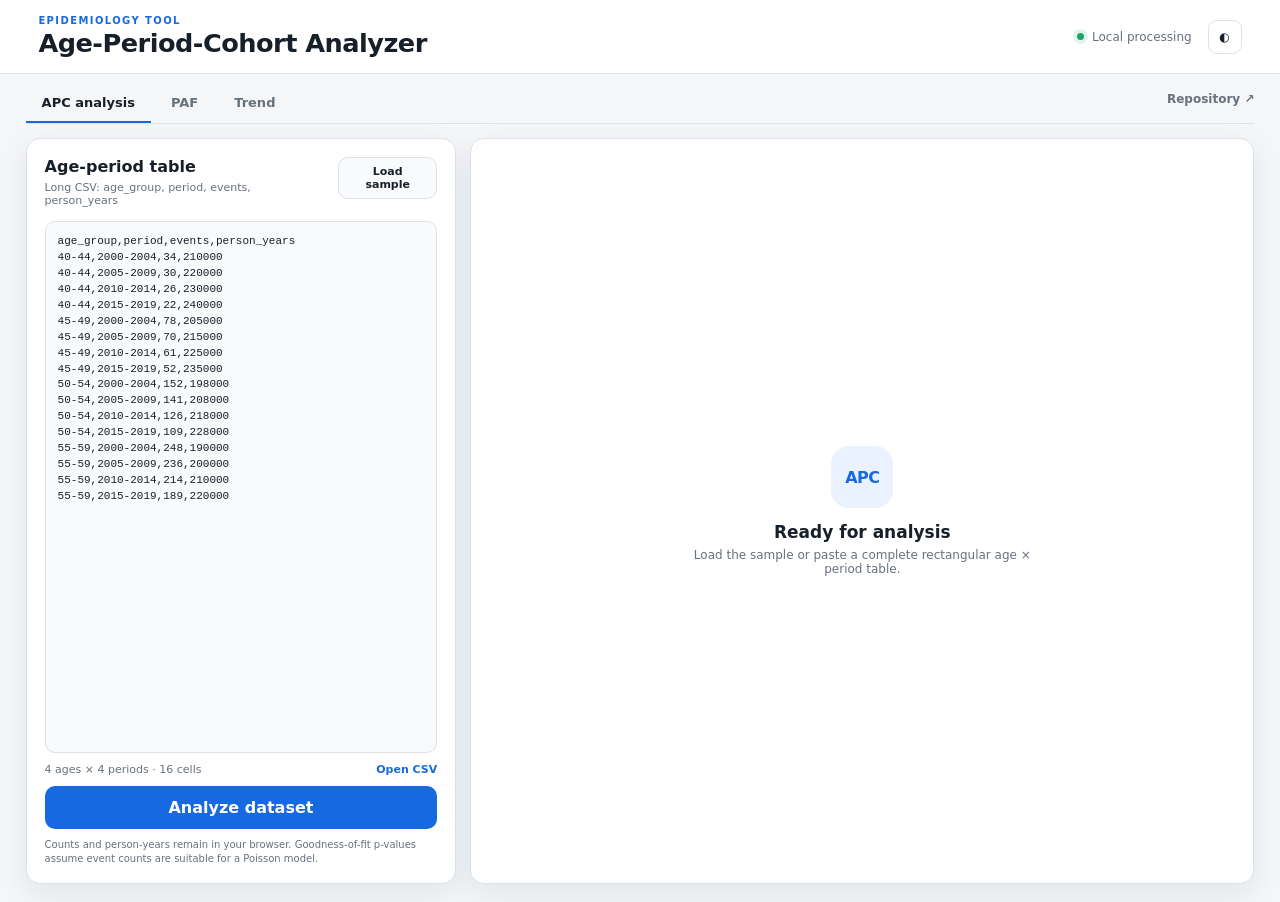
<file: docs/index.html>
<!doctype html>
<html lang="en" data-theme="light">
<head>
  <meta charset="utf-8">
  <meta name="viewport" content="width=device-width, initial-scale=1">
  <meta name="color-scheme" content="light dark">
  <meta name="description" content="Age-period-cohort trend analysis from event and person-year tables.">
  <title>Age-Period-Cohort Analyzer</title>
  <link rel="stylesheet" href="styles.css">
</head>
<body>
  <header class="topbar">
    <div>
      <div class="eyebrow">EPIDEMIOLOGY TOOL</div>
      <h1>Age-Period-Cohort Analyzer</h1>
    </div>
    <div class="top-actions">
      <span class="status-dot" aria-hidden="true"></span><span class="status-text">Local processing</span>
      <button id="themeToggle" class="icon-button" type="button" aria-label="Toggle dark mode" title="Toggle theme">◐</button>
    </div>
  </header>

  <main class="app-shell">
    <nav class="tabs" aria-label="Tool sections">
      <button class="tab active" data-tab="analysis" type="button">APC analysis</button>
      <button class="tab" data-tab="paf" type="button">PAF</button>
      <button class="tab" data-tab="trend" type="button">Trend</button>
      <a class="repo-link" href="https://github.com/abusuraihsakhri/age-period-cohort-analyzer" target="_blank" rel="noopener noreferrer">Repository ↗</a>
    </nav>

    <section id="analysis" class="view active" aria-labelledby="analysis-tab">
      <div class="analysis-grid">
        <section class="panel input-panel">
          <div class="panel-head">
            <div>
              <h2>Age-period table</h2>
              <p>Long CSV: age_group, period, events, person_years</p>
            </div>
            <button id="loadSample" class="secondary small" type="button">Load sample</button>
          </div>
          <textarea id="csvInput" spellcheck="false" aria-label="Age-period CSV input"></textarea>
          <div class="input-meta">
            <span id="dataShape">No dataset loaded</span>
            <label class="file-button">Open CSV<input id="fileInput" type="file" accept=".csv,text/csv"></label>
          </div>
          <button id="analyzeButton" class="primary" type="button">Analyze dataset</button>
          <p class="fine-print">Counts and person-years remain in your browser. Goodness-of-fit p-values assume event counts are suitable for a Poisson model.</p>
        </section>

        <section class="panel results-panel" aria-live="polite">
          <div id="emptyState" class="empty-state">
            <div class="empty-mark">APC</div>
            <h2>Ready for analysis</h2>
            <p>Load the sample or paste a complete rectangular age × period table.</p>
          </div>
          <div id="results" class="results hidden">
            <div class="metric-grid">
              <article class="metric-card"><span>Adjusted period trend</span><strong id="netDrift">—</strong><small id="netDriftCi">—</small></article>
              <article class="metric-card"><span>Lowest AIC</span><strong id="lowestAic">—</strong><small>Model comparison only</small></article>
              <article class="metric-card"><span>Table</span><strong id="tableSize">—</strong><small id="cohortCount">—</small></article>
            </div>
            <div class="result-block">
              <div class="block-head"><h3>Poisson model comparison</h3><span class="hint">Lower AIC/BIC indicates better relative fit</span></div>
              <div class="table-wrap"><table><thead><tr><th>Model</th><th>Deviance</th><th>df</th><th>AIC</th><th>BIC</th><th>GOF p</th></tr></thead><tbody id="modelRows"></tbody></table></div>
            </div>
            <div class="result-block compact-block"><div class="block-head"><h3>Age-specific period trends</h3><span class="hint">Poisson log-linear %/year</span></div><div id="localDrifts" class="chip-grid"></div></div>
          </div>
          <div id="errorBox" class="error-box hidden" role="alert"></div>
        </section>
      </div>
    </section>

    <section id="paf" class="view">
      <div class="utility-card">
        <div class="utility-copy"><div class="eyebrow">LEVIN FORMULA</div><h2>Population Attributable Fraction</h2><p>Enter exposure prevalence and a relative risk ≥ 1. Results are descriptive and depend on the causal assumptions behind the PAF.</p></div>
        <div class="utility-form">
          <label>Exposure prevalence <input id="pafPrev" type="number" min="0" max="1" step="0.01" value="0.20"></label>
          <label>Relative risk <input id="pafRr" type="number" min="1" step="0.1" value="5.0"></label>
          <button id="pafButton" class="primary" type="button">Calculate PAF</button>
          <div class="big-result"><span>PAF</span><strong id="pafResult">44.44%</strong></div>
        </div>
      </div>
    </section>

    <section id="trend" class="view">
      <div class="utility-card trend-card">
        <div class="utility-copy"><div class="eyebrow">TIME TREND</div><h2>Segmented trend & forecast</h2><p>Enter comma-separated years and positive rates. Up to two joinpoints are evaluated and selected by BIC.</p></div>
        <div class="utility-form wide-form">
          <label>Years <input id="trendYears" type="text" value="2000,2002,2004,2006,2008,2010,2012,2014"></label>
          <label>Rates <input id="trendRates" type="text" value="80,76,71,65,58,50,43,35"></label>
          <div class="inline-fields">
            <label>Max joinpoints <select id="maxJoinpoints"><option>0</option><option>1</option><option selected>2</option></select></label>
            <label>Forecast years <input id="forecastHorizon" type="number" min="1" max="20" value="5"></label>
          </div>
          <button id="trendButton" class="primary" type="button">Run trend analysis</button>
        </div>
        <div id="trendResult" class="trend-result"><div><span>AAPC</span><strong>—</strong></div><div><span>Joinpoints</span><strong>—</strong></div><div><span>Forecast</span><strong>—</strong></div></div>
      </div>
    </section>
  </main>
  <script src="app.js"></script>
</body>
</html>
</file>
<file: docs/styles.css>
:root {
  --bg: #f4f6f8;
  --panel: #ffffff;
  --panel-soft: #f8fafb;
  --text: #17202a;
  --muted: #66717d;
  --border: #dce2e8;
  --accent: #1769e0;
  --accent-hover: #0f58c3;
  --accent-soft: #eaf2ff;
  --danger: #b42318;
  --danger-soft: #fff1f0;
  --shadow: 0 10px 30px rgba(25, 40, 60, 0.08);
  --radius: 14px;
}
html[data-theme="dark"] {
  --bg: #0f141a;
  --panel: #161d25;
  --panel-soft: #1b242e;
  --text: #edf2f7;
  --muted: #9aa8b6;
  --border: #2c3743;
  --accent: #6ea8ff;
  --accent-hover: #91bdff;
  --accent-soft: #172b47;
  --danger: #ff8a80;
  --danger-soft: #321d1d;
  --shadow: 0 10px 30px rgba(0, 0, 0, 0.25);
}
* { box-sizing: border-box; }
html, body { margin: 0; min-height: 100%; background: var(--bg); color: var(--text); font-family: Inter, ui-sans-serif, system-ui, -apple-system, BlinkMacSystemFont, "Segoe UI", sans-serif; }
body { overflow-x: hidden; }
button, input, textarea, select { font: inherit; }
button, .file-button, a { -webkit-tap-highlight-color: transparent; }
button:focus-visible, input:focus-visible, textarea:focus-visible, select:focus-visible, a:focus-visible { outline: 3px solid color-mix(in srgb, var(--accent) 35%, transparent); outline-offset: 2px; }
.topbar { height: 74px; display: flex; align-items: center; justify-content: space-between; gap: 20px; padding: 12px clamp(16px, 3vw, 40px); border-bottom: 1px solid var(--border); background: color-mix(in srgb, var(--panel) 92%, transparent); backdrop-filter: blur(10px); }
.topbar h1 { margin: 2px 0 0; font-size: clamp(19px, 2vw, 26px); letter-spacing: -0.02em; }
.eyebrow { color: var(--accent); font-size: 10px; font-weight: 800; letter-spacing: 0.14em; }
.top-actions { display: flex; align-items: center; gap: 8px; color: var(--muted); font-size: 12px; white-space: nowrap; }
.status-dot { width: 7px; height: 7px; border-radius: 50%; background: #1aa56b; box-shadow: 0 0 0 4px color-mix(in srgb, #1aa56b 12%, transparent); }
.icon-button { width: 34px; height: 34px; border: 1px solid var(--border); border-radius: 9px; background: var(--panel); color: var(--text); cursor: pointer; margin-left: 8px; }
.app-shell { width: min(1480px, 100%); margin: 0 auto; padding: 0 clamp(12px, 2vw, 28px) 18px; }
.tabs { height: 50px; display: flex; align-items: end; gap: 4px; border-bottom: 1px solid var(--border); }
.tab { border: 0; background: transparent; color: var(--muted); padding: 14px 16px 11px; cursor: pointer; font-weight: 700; font-size: 13px; border-bottom: 2px solid transparent; }
.tab.active { color: var(--text); border-bottom-color: var(--accent); }
.repo-link { margin-left: auto; align-self: center; color: var(--muted); text-decoration: none; font-size: 12px; font-weight: 700; }
.repo-link:hover { color: var(--accent); }
.view { display: none; padding-top: 14px; }
.view.active { display: block; }
.analysis-grid { display: grid; grid-template-columns: minmax(320px, 0.78fr) minmax(520px, 1.42fr); gap: 14px; height: calc(100vh - 154px); min-height: 510px; }
.panel { background: var(--panel); border: 1px solid var(--border); border-radius: var(--radius); box-shadow: var(--shadow); min-height: 0; }
.input-panel { padding: 18px; display: flex; flex-direction: column; }
.results-panel { padding: 18px; overflow: auto; }
.panel-head, .block-head { display: flex; align-items: start; justify-content: space-between; gap: 14px; }
.panel-head h2, .block-head h3 { margin: 0; }
.panel-head h2 { font-size: 16px; }
.panel-head p { margin: 5px 0 0; color: var(--muted); font-size: 11px; }
textarea { width: 100%; min-height: 0; flex: 1; resize: none; margin: 14px 0 10px; border: 1px solid var(--border); border-radius: 10px; padding: 12px; background: var(--panel-soft); color: var(--text); font-family: ui-monospace, SFMono-Regular, Menlo, Consolas, monospace; font-size: 11px; line-height: 1.45; }
.input-meta { display: flex; align-items: center; justify-content: space-between; gap: 12px; color: var(--muted); font-size: 11px; margin-bottom: 10px; }
.file-button { color: var(--accent); cursor: pointer; font-weight: 700; }
.file-button input { display: none; }
.primary, .secondary { border-radius: 10px; font-weight: 800; cursor: pointer; border: 1px solid transparent; }
.primary { background: var(--accent); color: #fff; padding: 11px 15px; }
.primary:hover { background: var(--accent-hover); }
.secondary { background: var(--panel-soft); color: var(--text); border-color: var(--border); padding: 9px 13px; }
.small { font-size: 11px; padding: 7px 10px; }
.fine-print { margin: 9px 0 0; color: var(--muted); font-size: 10px; line-height: 1.35; }
.empty-state { height: 100%; display: grid; place-content: center; text-align: center; color: var(--muted); padding: 30px; }
.empty-mark { width: 62px; height: 62px; display: grid; place-items: center; margin: 0 auto 14px; background: var(--accent-soft); color: var(--accent); border-radius: 18px; font-weight: 900; letter-spacing: -0.03em; }
.empty-state h2 { color: var(--text); font-size: 17px; margin: 0 0 6px; }
.empty-state p { margin: 0; font-size: 12px; max-width: 360px; }
.hidden { display: none !important; }
.metric-grid { display: grid; grid-template-columns: repeat(3, 1fr); gap: 10px; }
.metric-card { border: 1px solid var(--border); background: var(--panel-soft); border-radius: 11px; padding: 13px; }
.metric-card span, .big-result span, .trend-result span { display: block; color: var(--muted); font-size: 10px; font-weight: 700; text-transform: uppercase; letter-spacing: 0.06em; }
.metric-card strong { display: block; margin: 5px 0 3px; font-size: 18px; letter-spacing: -0.02em; }
.metric-card small { color: var(--muted); font-size: 10px; }
.result-block { margin-top: 14px; border: 1px solid var(--border); border-radius: 11px; overflow: hidden; }
.block-head { padding: 11px 13px; background: var(--panel-soft); align-items: center; }
.block-head h3 { font-size: 12px; }
.hint { color: var(--muted); font-size: 9px; }
.table-wrap { overflow-x: auto; }
table { width: 100%; border-collapse: collapse; font-size: 10.5px; }
th, td { padding: 8px 10px; border-top: 1px solid var(--border); text-align: right; white-space: nowrap; }
th:first-child, td:first-child { text-align: left; }
th { color: var(--muted); font-size: 9px; text-transform: uppercase; letter-spacing: 0.05em; }
.lowest-row td { background: var(--accent-soft); }
.chip-grid { display: flex; flex-wrap: wrap; gap: 7px; padding: 10px 12px 12px; }
.chip { border: 1px solid var(--border); background: var(--panel-soft); border-radius: 999px; padding: 6px 9px; font-size: 10px; }
.chip b { color: var(--accent); margin-left: 4px; }
.error-box { border: 1px solid color-mix(in srgb, var(--danger) 35%, var(--border)); background: var(--danger-soft); color: var(--danger); border-radius: 10px; padding: 12px 14px; font-size: 12px; }
.utility-card { min-height: calc(100vh - 168px); display: grid; grid-template-columns: 1fr minmax(320px, 0.8fr); align-items: center; gap: clamp(28px, 6vw, 90px); padding: clamp(28px, 6vw, 84px); background: var(--panel); border: 1px solid var(--border); border-radius: var(--radius); box-shadow: var(--shadow); }
.utility-copy h2 { margin: 8px 0 10px; font-size: clamp(28px, 4vw, 52px); letter-spacing: -0.04em; max-width: 720px; }
.utility-copy p { color: var(--muted); max-width: 640px; line-height: 1.6; }
.utility-form { display: grid; gap: 12px; padding: 20px; border: 1px solid var(--border); border-radius: 14px; background: var(--panel-soft); }
.utility-form label { color: var(--muted); font-size: 11px; font-weight: 700; }
.utility-form input, .utility-form select { width: 100%; margin-top: 6px; padding: 10px 11px; border: 1px solid var(--border); border-radius: 9px; background: var(--panel); color: var(--text); }
.big-result { border-top: 1px solid var(--border); padding-top: 14px; }
.big-result strong { display: block; font-size: 32px; margin-top: 4px; }
.trend-card { grid-template-columns: 0.8fr 1.1fr; }
.wide-form { min-width: 0; }
.inline-fields { display: grid; grid-template-columns: 1fr 1fr; gap: 10px; }
.trend-result { grid-column: 1 / -1; display: grid; grid-template-columns: repeat(3, 1fr); gap: 10px; }
.trend-result > div { border: 1px solid var(--border); border-radius: 11px; background: var(--panel-soft); padding: 14px; }
.trend-result strong { display: block; margin-top: 5px; font-size: 14px; }
@media (max-width: 900px) {
  .analysis-grid { grid-template-columns: 1fr; height: auto; min-height: 0; }
  .input-panel { min-height: 440px; }
  .results-panel { min-height: 430px; }
  .utility-card, .trend-card { grid-template-columns: 1fr; min-height: auto; padding: 28px 20px; }
  .trend-result { grid-column: auto; }
}
@media (max-width: 600px) {
  .topbar { height: 66px; }
  .status-text { display: none; }
  .app-shell { padding-inline: 8px; }
  .tabs { height: 46px; }
  .tab { padding: 13px 9px 10px; font-size: 11px; }
  .repo-link { font-size: 0; }
  .repo-link::after { content: "GitHub ↗"; font-size: 11px; }
  .metric-grid, .trend-result { grid-template-columns: 1fr; }
  .metric-card { display: grid; grid-template-columns: 1fr auto; align-items: center; }
  .metric-card strong { grid-row: 1 / 3; grid-column: 2; }
  .metric-card small { grid-column: 1; }
  .inline-fields { grid-template-columns: 1fr; }
  .hint { display: none; }
}
</file>
